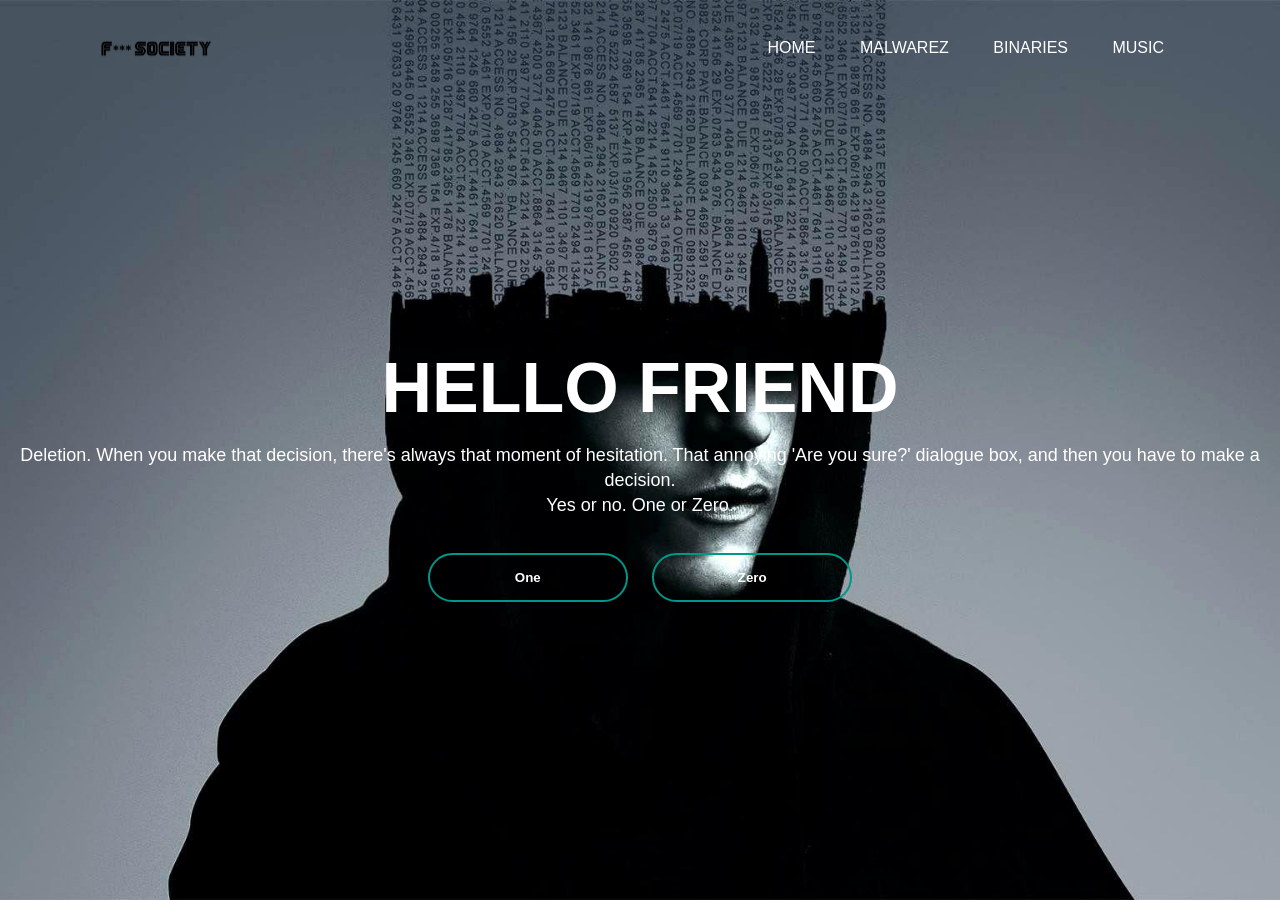
<file: index.html>
<html>
<head>
	<title>yowai mo!</title>
	<link rel="stylesheet" href="style.css">
	
</head>
<body>
	<div class="banner">
		<div class="base">
			<img src="logo.png" class="logo" type="button" onclick="window.location.href='index.html';">
			<ul>
			    <li><a href="index.html">Home</a></li>
			    <li><a href="maldev/MALWAREz.html">Malwarez</a></li>
			    <li><a href="#">Binaries</a></li>
			    <li><a href="music.html">Music</a></li>
			</ul>
		</div>
		
		<div class="heading">
			<h1>HELLO FRIEND</h1>
				<p>Deletion. When you make that decision, there's always that moment of hesitation. That annoying 'Are you sure?' dialogue box, and then you have to make a decision. <br>Yes or no. One or Zero.</p>
		<div>
<button type="button" onclick="window.location.href='one.html';"><span></span>One</button>
<button type="button" onclick="window.close()"><span></span>Zero</button>
		</div>

		</div>

	</div>
</body>
</file>
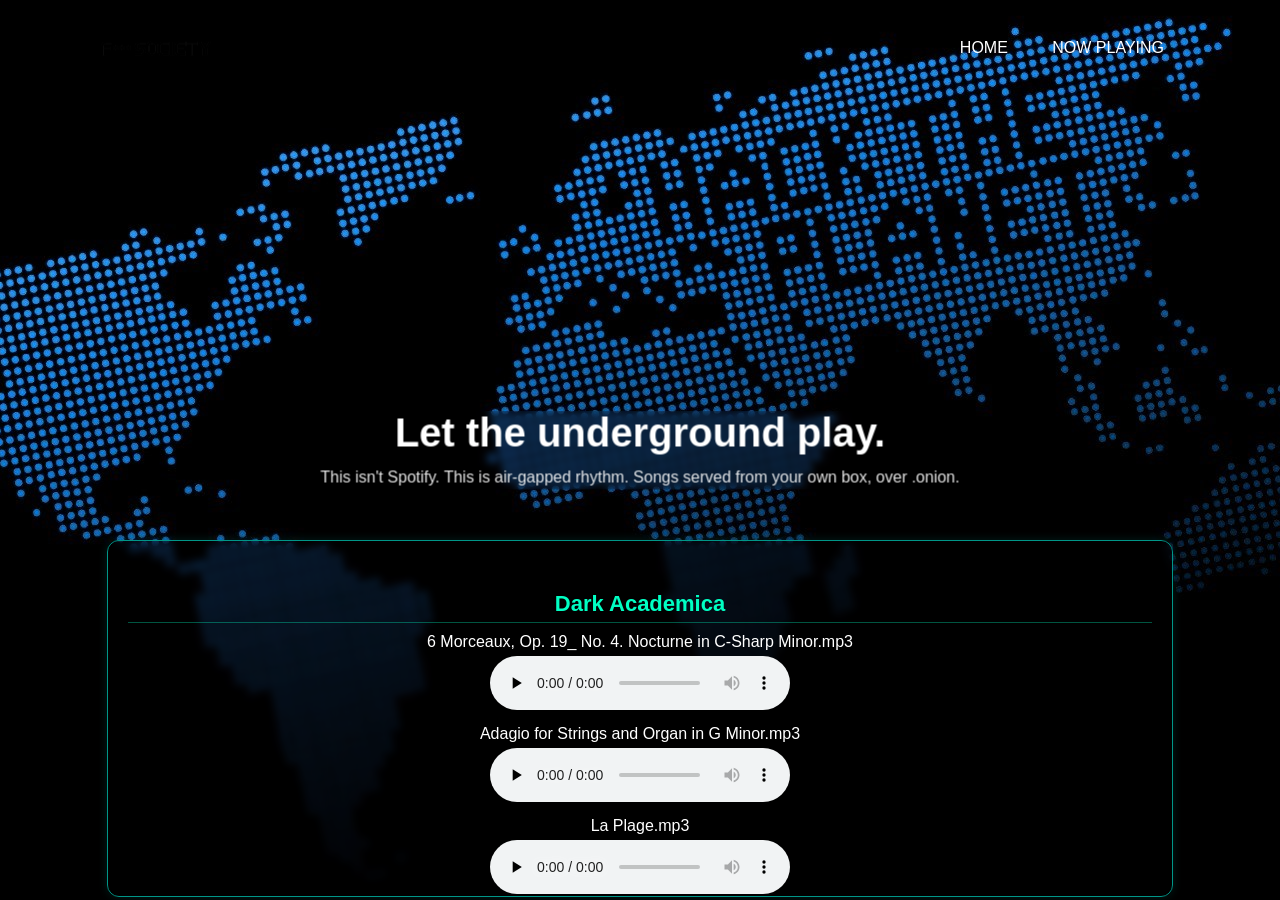
<file: music.html>
<html>
<head>
  <title>darkwave</title>
  <link rel="stylesheet" href="style.css">
</head>
<body>
  <div class="banner1">
    <div class="base">
      <img src="logo.png" class="logo" onclick="window.location.href='index.html';">
      <ul>
        <li><a href="index.html">Home</a></li>
        <li><a href="#">Now Playing</a></li>
      </ul>
    </div>

    <div class="fixed-header">
      <h1>Let the underground play.</h1>
      <p>This isn't Spotify. This is air-gapped rhythm.  
         Songs served from your own box, over .onion.</p>
    </div>

    <div class="music-scroll">
      <h2 style="margin-top: 30px;">Dark Academica</h2>

      <p style="margin-top: 10px; color: #fff;">6 Morceaux, Op. 19_ No. 4. Nocturne in C-Sharp Minor.mp3</p>
      <audio controls preload="none" style="margin-bottom: 15px;">
        <source src="music/Dark Academica/6 Morceaux, Op. 19_ No. 4. Nocturne in C-Sharp Minor.mp3" type="audio/mpeg">
        Your browser does not support the audio element.
      </audio>

      <p style="margin-top: 10px; color: #fff;">Adagio for Strings and Organ in G Minor.mp3</p>
      <audio controls preload="none" style="margin-bottom: 15px;">
        <source src="music/Dark Academica/Adagio for Strings and Organ in G Minor.mp3" type="audio/mpeg">
        Your browser does not support the audio element.
      </audio>

      <p style="margin-top: 10px; color: #fff;">La Plage.mp3</p>
      <audio controls preload="none" style="margin-bottom: 15px;">
        <source src="music/Dark Academica/La Plage.mp3" type="audio/mpeg">
        Your browser does not support the audio element.
      </audio>

      <p style="margin-top: 10px; color: #fff;">Nocturne in C minor, B. 108.mp3</p>
      <audio controls preload="none" style="margin-bottom: 15px;">
        <source src="music/Dark Academica/Nocturne in C minor, B. 108.mp3" type="audio/mpeg">
        Your browser does not support the audio element.
      </audio>

      <p style="margin-top: 10px; color: #fff;">On the Nature of Daylight.mp3</p>
      <audio controls preload="none" style="margin-bottom: 15px;">
        <source src="music/Dark Academica/On the Nature of Daylight.mp3" type="audio/mpeg">
        Your browser does not support the audio element.
      </audio>

      <p style="margin-top: 10px; color: #fff;">Orphée Suite_ VI. Orphée's Return.mp3</p>
      <audio controls preload="none" style="margin-bottom: 15px;">
        <source src="music/Dark Academica/Orphée Suite_ VI. Orphée's Return.mp3" type="audio/mpeg">
        Your browser does not support the audio element.
      </audio>

      <p style="margin-top: 10px; color: #fff;">Pavane for a Dead Princess.mp3</p>
      <audio controls preload="none" style="margin-bottom: 15px;">
        <source src="music/Dark Academica/Pavane for a Dead Princess.mp3" type="audio/mpeg">
        Your browser does not support the audio element.
      </audio>

      <p style="margin-top: 10px; color: #fff;">Reverie.mp3</p>
      <audio controls preload="none" style="margin-bottom: 15px;">
        <source src="music/Dark Academica/Reverie.mp3" type="audio/mpeg">
        Your browser does not support the audio element.
      </audio>

      <p style="margin-top: 10px; color: #fff;">Six gnossiennes_ Gnosienne 2, avec étonnement.mp3</p>
      <audio controls preload="none" style="margin-bottom: 15px;">
        <source src="music/Dark Academica/Six gnossiennes_ Gnosienne 2, avec étonnement.mp3" type="audio/mpeg">
        Your browser does not support the audio element.
      </audio>

      <p style="margin-top: 10px; color: #fff;">Some Sand.mp3</p>
      <audio controls preload="none" style="margin-bottom: 15px;">
        <source src="music/Dark Academica/Some Sand.mp3" type="audio/mpeg">
        Your browser does not support the audio element.
      </audio>

      <p style="margin-top: 10px; color: #fff;">Sonata for Violin & Guitar in E Minor.mp3</p>
      <audio controls preload="none" style="margin-bottom: 15px;">
        <source src="music/Dark Academica/Sonata for Violin & Guitar in E Minor.mp3" type="audio/mpeg">
        Your browser does not support the audio element.
      </audio>

      <p style="margin-top: 10px; color: #fff;">Streams.mp3</p>
      <audio controls preload="none" style="margin-bottom: 15px;">
        <source src="music/Dark Academica/Streams.mp3" type="audio/mpeg">
        Your browser does not support the audio element.
      </audio>

      <p style="margin-top: 10px; color: #fff;">Suite for Solo Cello No. 1 in G Major, BWV 1007_ IV. Sarabande.mp3</p>
      <audio controls preload="none" style="margin-bottom: 15px;">
        <source src="music/Dark Academica/Suite for Solo Cello No. 1 in G Major, BWV 1007_ IV. Sarabande.mp3" type="audio/mpeg">
        Your browser does not support the audio element.
      </audio>
<h2 style="margin-top: 30px;">Joji Mix</h2>

      <p style="margin-top: 10px; color: #fff;">1AM FREESTYLE.mp3</p>
      <audio controls preload="none" style="margin-bottom: 15px;">
        <source src="music/Joji Mix/1AM FREESTYLE.mp3" type="audio/mpeg">
        Your browser does not support the audio element.
      </audio>

      <p style="margin-top: 10px; color: #fff;">Bitter Fuck.mp3</p>
      <audio controls preload="none" style="margin-bottom: 15px;">
        <source src="music/Joji Mix/Bitter Fuck.mp3" type="audio/mpeg">
        Your browser does not support the audio element.
      </audio>

      <p style="margin-top: 10px; color: #fff;">Demons.mp3</p>
      <audio controls preload="none" style="margin-bottom: 15px;">
        <source src="music/Joji Mix/Demons.mp3" type="audio/mpeg">
        Your browser does not support the audio element.
      </audio>

      <p style="margin-top: 10px; color: #fff;">Die For You.mp3</p>
      <audio controls preload="none" style="margin-bottom: 15px;">
        <source src="music/Joji Mix/Die For You.mp3" type="audio/mpeg">
        Your browser does not support the audio element.
      </audio>

      <p style="margin-top: 10px; color: #fff;">Feeling Like The End.mp3</p>
      <audio controls preload="none" style="margin-bottom: 15px;">
        <source src="music/Joji Mix/Feeling Like The End.mp3" type="audio/mpeg">
        Your browser does not support the audio element.
      </audio>

      <p style="margin-top: 10px; color: #fff;">Gimme Love.mp3</p>
      <audio controls preload="none" style="margin-bottom: 15px;">
        <source src="music/Joji Mix/Gimme Love.mp3" type="audio/mpeg">
        Your browser does not support the audio element.
      </audio>

      <p style="margin-top: 10px; color: #fff;">Glimpse of Us.mp3</p>
      <audio controls preload="none" style="margin-bottom: 15px;">
        <source src="music/Joji Mix/Glimpse of Us.mp3" type="audio/mpeg">
        Your browser does not support the audio element.
      </audio>

      <p style="margin-top: 10px; color: #fff;">NIGHT RIDER.mp3</p>
      <audio controls preload="none" style="margin-bottom: 15px;">
        <source src="music/Joji Mix/NIGHT RIDER.mp3" type="audio/mpeg">
        Your browser does not support the audio element.
      </audio>

      <p style="margin-top: 10px; color: #fff;">Pills.mp3</p>
      <audio controls preload="none" style="margin-bottom: 15px;">
        <source src="music/Joji Mix/Pills.mp3" type="audio/mpeg">
        Your browser does not support the audio element.
      </audio>

      <p style="margin-top: 10px; color: #fff;">SLOW DANCING IN THE DARK.mp3</p>
      <audio controls preload="none" style="margin-bottom: 15px;">
        <source src="music/Joji Mix/SLOW DANCING IN THE DARK.mp3" type="audio/mpeg">
        Your browser does not support the audio element.
      </audio>

      <p style="margin-top: 10px; color: #fff;">Sanctuary.mp3</p>
      <audio controls preload="none" style="margin-bottom: 15px;">
        <source src="music/Joji Mix/Sanctuary.mp3" type="audio/mpeg">
        Your browser does not support the audio element.
      </audio>

      <p style="margin-top: 10px; color: #fff;">TEST DRIVE.mp3</p>
      <audio controls preload="none" style="margin-bottom: 15px;">
        <source src="music/Joji Mix/TEST DRIVE.mp3" type="audio/mpeg">
        Your browser does not support the audio element.
      </audio>

      <p style="margin-top: 10px; color: #fff;">WANTED U.mp3</p>
      <audio controls preload="none" style="margin-bottom: 15px;">
        <source src="music/Joji Mix/WANTED U.mp3" type="audio/mpeg">
        Your browser does not support the audio element.
      </audio>

      <p style="margin-top: 10px; color: #fff;">YEAH RIGHT.mp3</p>
      <audio controls preload="none" style="margin-bottom: 15px;">
        <source src="music/Joji Mix/YEAH RIGHT.mp3" type="audio/mpeg">
        Your browser does not support the audio element.
      </audio>

      <p style="margin-top: 10px; color: #fff;">worldstar money (interlude).mp3</p>
      <audio controls preload="none" style="margin-bottom: 15px;">
        <source src="music/Joji Mix/worldstar money (interlude).mp3" type="audio/mpeg">
        Your browser does not support the audio element.
      </audio>
<h2 style="margin-top: 30px;">Melancholic Plot</h2>

      <p style="margin-top: 10px; color: #fff;">6 Violin Sonatas, Op. 10b No. 2 in G Major, J. 100_ II. Adagio.mp3</p>
      <audio controls preload="none" style="margin-bottom: 15px;">
        <source src="music/Melancholic Plot/6 Violin Sonatas, Op. 10b No. 2 in G Major, J. 100_ II. Adagio.mp3" type="audio/mpeg">
        Your browser does not support the audio element.
      </audio>

      <p style="margin-top: 10px; color: #fff;">Chaconne in G Minor.mp3</p>
      <audio controls preload="none" style="margin-bottom: 15px;">
        <source src="music/Melancholic Plot/Chaconne in G Minor.mp3" type="audio/mpeg">
        Your browser does not support the audio element.
      </audio>

      <p style="margin-top: 10px; color: #fff;">Chopin_ Nocturne No. 20 in C-Sharp Minor, Op. Posth..mp3</p>
      <audio controls preload="none" style="margin-bottom: 15px;">
        <source src="music/Melancholic Plot/Chopin_ Nocturne No. 20 in C-Sharp Minor, Op. Posth..mp3" type="audio/mpeg">
        Your browser does not support the audio element.
      </audio>

      <p style="margin-top: 10px; color: #fff;">Concerto Grosso No. 8 in G Minor, Op. 6, _Christmas Concerto__ Allegro.mp3</p>
      <audio controls preload="none" style="margin-bottom: 15px;">
        <source src="music/Melancholic Plot/Concerto Grosso No. 8 in G Minor, Op. 6, _Christmas Concerto__ Allegro.mp3" type="audio/mpeg">
        Your browser does not support the audio element.
      </audio>

      <p style="margin-top: 10px; color: #fff;">Concerto for 2 Violins in A Minor, Op. 3, No. 8, RV 522.mp3</p>
      <audio controls preload="none" style="margin-bottom: 15px;">
        <source src="music/Melancholic Plot/Concerto for 2 Violins in A Minor, Op. 3, No. 8, RV 522.mp3" type="audio/mpeg">
        Your browser does not support the audio element.
      </audio>

      <p style="margin-top: 10px; color: #fff;">Concerto for 2 Violins in D Minor, BWV 1043_ I. Vivace.mp3</p>
      <audio controls preload="none" style="margin-bottom: 15px;">
        <source src="music/Melancholic Plot/Concerto for 2 Violins in D Minor, BWV 1043_ I. Vivace.mp3" type="audio/mpeg">
        Your browser does not support the audio element.
      </audio>

      <p style="margin-top: 10px; color: #fff;">Nisi Dominus (Psalm 126), R.608_ 4. _Cum dederit_ (Andante).mp3</p>
      <audio controls preload="none" style="margin-bottom: 15px;">
        <source src="music/Melancholic Plot/Nisi Dominus (Psalm 126), R.608_ 4. _Cum dederit_ (Andante).mp3" type="audio/mpeg">
        Your browser does not support the audio element.
      </audio>

      <p style="margin-top: 10px; color: #fff;">Piano Concerto No. 23 in A Major, K. 488_ II. Adagio.mp3</p>
      <audio controls preload="none" style="margin-bottom: 15px;">
        <source src="music/Melancholic Plot/Piano Concerto No. 23 in A Major, K. 488_ II. Adagio.mp3" type="audio/mpeg">
        Your browser does not support the audio element.
      </audio>

      <p style="margin-top: 10px; color: #fff;">Raymonda, Act III_ Variation 4.mp3</p>
      <audio controls preload="none" style="margin-bottom: 15px;">
        <source src="music/Melancholic Plot/Raymonda, Act III_ Variation 4.mp3" type="audio/mpeg">
        Your browser does not support the audio element.
      </audio>

      <p style="margin-top: 10px; color: #fff;">Stabat Mater, RV 621_ I. Stabat Mater dolorosa.mp3</p>
      <audio controls preload="none" style="margin-bottom: 15px;">
        <source src="music/Melancholic Plot/Stabat Mater, RV 621_ I. Stabat Mater dolorosa.mp3" type="audio/mpeg">
        Your browser does not support the audio element.
      </audio>

      <p style="margin-top: 10px; color: #fff;">String Quartet No. 8 in C Minor, Op. 110_ 2. Allegro molto.mp3</p>
      <audio controls preload="none" style="margin-bottom: 15px;">
        <source src="music/Melancholic Plot/String Quartet No. 8 in C Minor, Op. 110_ 2. Allegro molto.mp3" type="audio/mpeg">
        Your browser does not support the audio element.
      </audio>
<h2 style="margin-top: 30px;">Mix01</h2>

      <p style="margin-top: 10px; color: #fff;">Aabaad Barbaad.mp3</p>
      <audio controls preload="none" style="margin-bottom: 15px;">
        <source src="music/Mix01/Aabaad Barbaad.mp3" type="audio/mpeg">
        Your browser does not support the audio element.
      </audio>

      <p style="margin-top: 10px; color: #fff;">Ala Barfi (From _Barfi!_).mp3</p>
      <audio controls preload="none" style="margin-bottom: 15px;">
        <source src="music/Mix01/Ala Barfi (From _Barfi!_).mp3" type="audio/mpeg">
        Your browser does not support the audio element.
      </audio>

      <p style="margin-top: 10px; color: #fff;">Bekhayali (From _Kabir Singh_).mp3</p>
      <audio controls preload="none" style="margin-bottom: 15px;">
        <source src="music/Mix01/Bekhayali (From _Kabir Singh_).mp3" type="audio/mpeg">
        Your browser does not support the audio element.
      </audio>

      <p style="margin-top: 10px; color: #fff;">Bulleya (From _Ae Dil Hai Mushkil_).mp3</p>
      <audio controls preload="none" style="margin-bottom: 15px;">
        <source src="music/Mix01/Bulleya (From _Ae Dil Hai Mushkil_).mp3" type="audio/mpeg">
        Your browser does not support the audio element.
      </audio>

      <p style="margin-top: 10px; color: #fff;">Channa Mereya (From _Ae Dil Hai Mushkil_).mp3</p>
      <audio controls preload="none" style="margin-bottom: 15px;">
        <source src="music/Mix01/Channa Mereya (From _Ae Dil Hai Mushkil_).mp3" type="audio/mpeg">
        Your browser does not support the audio element.
      </audio>

      <p style="margin-top: 10px; color: #fff;">Deh Shiva.mp3</p>
      <audio controls preload="none" style="margin-bottom: 15px;">
        <source src="music/Mix01/Deh Shiva.mp3" type="audio/mpeg">
        Your browser does not support the audio element.
      </audio>

      <p style="margin-top: 10px; color: #fff;">Dil Chahta Hai.mp3</p>
      <audio controls preload="none" style="margin-bottom: 15px;">
        <source src="music/Mix01/Dil Chahta Hai.mp3" type="audio/mpeg">
        Your browser does not support the audio element.
      </audio>

      <p style="margin-top: 10px; color: #fff;">Dil De Diya (From _Thank God_).mp3</p>
      <audio controls preload="none" style="margin-bottom: 15px;">
        <source src="music/Mix01/Dil De Diya (From _Thank God_).mp3" type="audio/mpeg">
        Your browser does not support the audio element.
      </audio>

      <p style="margin-top: 10px; color: #fff;">Dil-Dhadakne-Do.mp3</p>
      <audio controls preload="none" style="margin-bottom: 15px;">
        <source src="music/Mix01/Dil-Dhadakne-Do.mp3" type="audio/mpeg">
        Your browser does not support the audio element.
      </audio>

      <p style="margin-top: 10px; color: #fff;">Galliyan (From _Ek Villain_).mp3</p>
      <audio controls preload="none" style="margin-bottom: 15px;">
        <source src="music/Mix01/Galliyan (From _Ek Villain_).mp3" type="audio/mpeg">
        Your browser does not support the audio element.
      </audio>

      <p style="margin-top: 10px; color: #fff;">Ghungroo (From _War_).mp3</p>
      <audio controls preload="none" style="margin-bottom: 15px;">
        <source src="music/Mix01/Ghungroo (From _War_).mp3" type="audio/mpeg">
        Your browser does not support the audio element.
      </audio>

      <p style="margin-top: 10px; color: #fff;">Hasi - Female Version.mp3</p>
      <audio controls preload="none" style="margin-bottom: 15px;">
        <source src="music/Mix01/Hasi - Female Version.mp3" type="audio/mpeg">
        Your browser does not support the audio element.
      </audio>

      <p style="margin-top: 10px; color: #fff;">Humraah.mp3</p>
      <audio controls preload="none" style="margin-bottom: 15px;">
        <source src="music/Mix01/Humraah.mp3" type="audio/mpeg">
        Your browser does not support the audio element.
      </audio>

      <p style="margin-top: 10px; color: #fff;">Kabira.mp3</p>
      <audio controls preload="none" style="margin-bottom: 15px;">
        <source src="music/Mix01/Kabira.mp3" type="audio/mpeg">
        Your browser does not support the audio element.
      </audio>

      <p style="margin-top: 10px; color: #fff;">Kahan Ho Tum.mp3</p>
      <audio controls preload="none" style="margin-bottom: 15px;">
        <source src="music/Mix01/Kahan Ho Tum.mp3" type="audio/mpeg">
        Your browser does not support the audio element.
      </audio>

      <p style="margin-top: 10px; color: #fff;">Khuda Jaane.mp3</p>
      <audio controls preload="none" style="margin-bottom: 15px;">
        <source src="music/Mix01/Khuda Jaane.mp3" type="audio/mpeg">
        Your browser does not support the audio element.
      </audio>

      <p style="margin-top: 10px; color: #fff;">Liggi.mp3</p>
      <audio controls preload="none" style="margin-bottom: 15px;">
        <source src="music/Mix01/Liggi.mp3" type="audio/mpeg">
        Your browser does not support the audio element.
      </audio>

      <p style="margin-top: 10px; color: #fff;">Lut Gaye.mp3</p>
      <audio controls preload="none" style="margin-bottom: 15px;">
        <source src="music/Mix01/Lut Gaye.mp3" type="audio/mpeg">
        Your browser does not support the audio element.
      </audio>

      <p style="margin-top: 10px; color: #fff;">Maahi-Ve.mp3</p>
      <audio controls preload="none" style="margin-bottom: 15px;">
        <source src="music/Mix01/Maahi-Ve.mp3" type="audio/mpeg">
        Your browser does not support the audio element.
      </audio>

      <p style="margin-top: 10px; color: #fff;">Main Dhoondne Ko Zamaane Mein.mp3</p>
      <audio controls preload="none" style="margin-bottom: 15px;">
        <source src="music/Mix01/Main Dhoondne Ko Zamaane Mein.mp3" type="audio/mpeg">
        Your browser does not support the audio element.
      </audio>

      <p style="margin-top: 10px; color: #fff;">Malang (Title Track) [From _Malang - Unleash The Madness_].mp3</p>
      <audio controls preload="none" style="margin-bottom: 15px;">
        <source src="music/Mix01/Malang (Title Track) [From _Malang - Unleash The Madness_].mp3" type="audio/mpeg">
        Your browser does not support the audio element.
      </audio>

      <p style="margin-top: 10px; color: #fff;">Marz.mp3</p>
      <audio controls preload="none" style="margin-bottom: 15px;">
        <source src="music/Mix01/Marz.mp3" type="audio/mpeg">
        Your browser does not support the audio element.
      </audio>

      <p style="margin-top: 10px; color: #fff;">Pehli Nazar Mein.mp3</p>
      <audio controls preload="none" style="margin-bottom: 15px;">
        <source src="music/Mix01/Pehli Nazar Mein.mp3" type="audio/mpeg">
        Your browser does not support the audio element.
      </audio>

      <p style="margin-top: 10px; color: #fff;">Rihaa.mp3</p>
      <audio controls preload="none" style="margin-bottom: 15px;">
        <source src="music/Mix01/Rihaa.mp3" type="audio/mpeg">
        Your browser does not support the audio element.
      </audio>

      <p style="margin-top: 10px; color: #fff;">Sunn Raha Hai.mp3</p>
      <audio controls preload="none" style="margin-bottom: 15px;">
        <source src="music/Mix01/Sunn Raha Hai.mp3" type="audio/mpeg">
        Your browser does not support the audio element.
      </audio>

      <p style="margin-top: 10px; color: #fff;">Tu Hi Haqeeqat.mp3</p>
      <audio controls preload="none" style="margin-bottom: 15px;">
        <source src="music/Mix01/Tu Hi Haqeeqat.mp3" type="audio/mpeg">
        Your browser does not support the audio element.
      </audio>

      <p style="margin-top: 10px; color: #fff;">Tum-Hi-Ho-Bandhu-from-Cocktail.mp3</p>
      <audio controls preload="none" style="margin-bottom: 15px;">
        <source src="music/Mix01/Tum-Hi-Ho-Bandhu-from-Cocktail.mp3" type="audio/mpeg">
        Your browser does not support the audio element.
      </audio>
<h2 style="margin-top: 30px;">Mix02</h2>

      <p style="margin-top: 10px; color: #fff;">After Dark.mp3</p>
      <audio controls preload="none" style="margin-bottom: 15px;">
        <source src="music/Mix02/After Dark.mp3" type="audio/mpeg">
        Your browser does not support the audio element.
      </audio>

      <p style="margin-top: 10px; color: #fff;">Alone.mp3</p>
      <audio controls preload="none" style="margin-bottom: 15px;">
        <source src="music/Mix02/Alone.mp3" type="audio/mpeg">
        Your browser does not support the audio element.
      </audio>

      <p style="margin-top: 10px; color: #fff;">Animals.mp3</p>
      <audio controls preload="none" style="margin-bottom: 15px;">
        <source src="music/Mix02/Animals.mp3" type="audio/mpeg">
        Your browser does not support the audio element.
      </audio>

      <p style="margin-top: 10px; color: #fff;">Blinding Lights.mp3</p>
      <audio controls preload="none" style="margin-bottom: 15px;">
        <source src="music/Mix02/Blinding Lights.mp3" type="audio/mpeg">
        Your browser does not support the audio element.
      </audio>

      <p style="margin-top: 10px; color: #fff;">Closer.mp3</p>
      <audio controls preload="none" style="margin-bottom: 15px;">
        <source src="music/Mix02/Closer.mp3" type="audio/mpeg">
        Your browser does not support the audio element.
      </audio>

      <p style="margin-top: 10px; color: #fff;">Faded.mp3</p>
      <audio controls preload="none" style="margin-bottom: 15px;">
        <source src="music/Mix02/Faded.mp3" type="audio/mpeg">
        Your browser does not support the audio element.
      </audio>

      <p style="margin-top: 10px; color: #fff;">Girls Like You.mp3</p>
      <audio controls preload="none" style="margin-bottom: 15px;">
        <source src="music/Mix02/Girls Like You.mp3" type="audio/mpeg">
        Your browser does not support the audio element.
      </audio>

      <p style="margin-top: 10px; color: #fff;">Losing Me.mp3</p>
      <audio controls preload="none" style="margin-bottom: 15px;">
        <source src="music/Mix02/Losing Me.mp3" type="audio/mpeg">
        Your browser does not support the audio element.
      </audio>

      <p style="margin-top: 10px; color: #fff;">Maps.mp3</p>
      <audio controls preload="none" style="margin-bottom: 15px;">
        <source src="music/Mix02/Maps.mp3" type="audio/mpeg">
        Your browser does not support the audio element.
      </audio>

      <p style="margin-top: 10px; color: #fff;">Moth To A Flame (with The Weeknd).mp3</p>
      <audio controls preload="none" style="margin-bottom: 15px;">
        <source src="music/Mix02/Moth To A Flame (with The Weeknd).mp3" type="audio/mpeg">
        Your browser does not support the audio element.
      </audio>

      <p style="margin-top: 10px; color: #fff;">Moves Like Jagger.mp3</p>
      <audio controls preload="none" style="margin-bottom: 15px;">
        <source src="music/Mix02/Moves Like Jagger.mp3" type="audio/mpeg">
        Your browser does not support the audio element.
      </audio>

      <p style="margin-top: 10px; color: #fff;">One More Night.mp3</p>
      <audio controls preload="none" style="margin-bottom: 15px;">
        <source src="music/Mix02/One More Night.mp3" type="audio/mpeg">
        Your browser does not support the audio element.
      </audio>

      <p style="margin-top: 10px; color: #fff;">One Right Now (with The Weeknd).mp3</p>
      <audio controls preload="none" style="margin-bottom: 15px;">
        <source src="music/Mix02/One Right Now (with The Weeknd).mp3" type="audio/mpeg">
        Your browser does not support the audio element.
      </audio>

      <p style="margin-top: 10px; color: #fff;">Payphone.mp3</p>
      <audio controls preload="none" style="margin-bottom: 15px;">
        <source src="music/Mix02/Payphone.mp3" type="audio/mpeg">
        Your browser does not support the audio element.
      </audio>

      <p style="margin-top: 10px; color: #fff;">Save Your Tears.mp3</p>
      <audio controls preload="none" style="margin-bottom: 15px;">
        <source src="music/Mix02/Save Your Tears.mp3" type="audio/mpeg">
        Your browser does not support the audio element.
      </audio>

      <p style="margin-top: 10px; color: #fff;">Sing Me to Sleep.mp3</p>
      <audio controls preload="none" style="margin-bottom: 15px;">
        <source src="music/Mix02/Sing Me to Sleep.mp3" type="audio/mpeg">
        Your browser does not support the audio element.
      </audio>

      <p style="margin-top: 10px; color: #fff;">Something Just Like This.mp3</p>
      <audio controls preload="none" style="margin-bottom: 15px;">
        <source src="music/Mix02/Something Just Like This.mp3" type="audio/mpeg">
        Your browser does not support the audio element.
      </audio>

      <p style="margin-top: 10px; color: #fff;">Sugar.mp3</p>
      <audio controls preload="none" style="margin-bottom: 15px;">
        <source src="music/Mix02/Sugar.mp3" type="audio/mpeg">
        Your browser does not support the audio element.
      </audio>

      <p style="margin-top: 10px; color: #fff;">The Spectre.mp3</p>
      <audio controls preload="none" style="margin-bottom: 15px;">
        <source src="music/Mix02/The Spectre.mp3" type="audio/mpeg">
        Your browser does not support the audio element.
      </audio>

      <p style="margin-top: 10px; color: #fff;">Wait.mp3</p>
      <audio controls preload="none" style="margin-bottom: 15px;">
        <source src="music/Mix02/Wait.mp3" type="audio/mpeg">
        Your browser does not support the audio element.
      </audio>
<h2 style="margin-top: 30px;">Slience</h2>

      <p style="margin-top: 10px; color: #fff;">Far Bellow.mp3</p>
      <audio controls preload="none" style="margin-bottom: 15px;">
        <source src="music/Slience/Far Bellow.mp3" type="audio/mpeg">
        Your browser does not support the audio element.
      </audio>

      <p style="margin-top: 10px; color: #fff;">Held Breeze.mp3</p>
      <audio controls preload="none" style="margin-bottom: 15px;">
        <source src="music/Slience/Held Breeze.mp3" type="audio/mpeg">
        Your browser does not support the audio element.
      </audio>

      <p style="margin-top: 10px; color: #fff;">absolute depth.mp3</p>
      <audio controls preload="none" style="margin-bottom: 15px;">
        <source src="music/Slience/absolute depth.mp3" type="audio/mpeg">
        Your browser does not support the audio element.
      </audio>

      <p style="margin-top: 10px; color: #fff;">after the silence.mp3</p>
      <audio controls preload="none" style="margin-bottom: 15px;">
        <source src="music/Slience/after the silence.mp3" type="audio/mpeg">
        Your browser does not support the audio element.
      </audio>

      <p style="margin-top: 10px; color: #fff;">everyone is asleep, except you.mp3</p>
      <audio controls preload="none" style="margin-bottom: 15px;">
        <source src="music/Slience/everyone is asleep, except you.mp3" type="audio/mpeg">
        Your browser does not support the audio element.
      </audio>

      <p style="margin-top: 10px; color: #fff;">farewell.mp3</p>
      <audio controls preload="none" style="margin-bottom: 15px;">
        <source src="music/Slience/farewell.mp3" type="audio/mpeg">
        Your browser does not support the audio element.
      </audio>

      <p style="margin-top: 10px; color: #fff;">fluorescence.mp3</p>
      <audio controls preload="none" style="margin-bottom: 15px;">
        <source src="music/Slience/fluorescence.mp3" type="audio/mpeg">
        Your browser does not support the audio element.
      </audio>

      <p style="margin-top: 10px; color: #fff;">idk (Slowed and Reverbed).mp3</p>
      <audio controls preload="none" style="margin-bottom: 15px;">
        <source src="music/Slience/idk (Slowed and Reverbed).mp3" type="audio/mpeg">
        Your browser does not support the audio element.
      </audio>

      <p style="margin-top: 10px; color: #fff;">it will find its way.mp3</p>
      <audio controls preload="none" style="margin-bottom: 15px;">
        <source src="music/Slience/it will find its way.mp3" type="audio/mpeg">
        Your browser does not support the audio element.
      </audio>

      <p style="margin-top: 10px; color: #fff;">mariana trench.mp3</p>
      <audio controls preload="none" style="margin-bottom: 15px;">
        <source src="music/Slience/mariana trench.mp3" type="audio/mpeg">
        Your browser does not support the audio element.
      </audio>

      <p style="margin-top: 10px; color: #fff;">missing.mp3</p>
      <audio controls preload="none" style="margin-bottom: 15px;">
        <source src="music/Slience/missing.mp3" type="audio/mpeg">
        Your browser does not support the audio element.
      </audio>

      <p style="margin-top: 10px; color: #fff;">space 11.mp3</p>
      <audio controls preload="none" style="margin-bottom: 15px;">
        <source src="music/Slience/space 11.mp3" type="audio/mpeg">
        Your browser does not support the audio element.
      </audio>

      <p style="margin-top: 10px; color: #fff;">they won't leave.mp3</p>
      <audio controls preload="none" style="margin-bottom: 15px;">
        <source src="music/Slience/they won't leave.mp3" type="audio/mpeg">
        Your browser does not support the audio element.
      </audio>

      <p style="margin-top: 10px; color: #fff;">were you ever here_.mp3</p>
      <audio controls preload="none" style="margin-bottom: 15px;">
        <source src="music/Slience/were you ever here_.mp3" type="audio/mpeg">
        Your browser does not support the audio element.
      </audio>
<h2 style="margin-top: 30px;">This Is Ghost</h2>

      <p style="margin-top: 10px; color: #fff;">Absolution.mp3</p>
      <audio controls preload="none" style="margin-bottom: 15px;">
        <source src="music/This Is Ghost/Absolution.mp3" type="audio/mpeg">
        Your browser does not support the audio element.
      </audio>

      <p style="margin-top: 10px; color: #fff;">Call Me Little Sunshine.mp3</p>
      <audio controls preload="none" style="margin-bottom: 15px;">
        <source src="music/This Is Ghost/Call Me Little Sunshine.mp3" type="audio/mpeg">
        Your browser does not support the audio element.
      </audio>

      <p style="margin-top: 10px; color: #fff;">Cirice.mp3</p>
      <audio controls preload="none" style="margin-bottom: 15px;">
        <source src="music/This Is Ghost/Cirice.mp3" type="audio/mpeg">
        Your browser does not support the audio element.
      </audio>

      <p style="margin-top: 10px; color: #fff;">Con Clavi Con Dio.mp3</p>
      <audio controls preload="none" style="margin-bottom: 15px;">
        <source src="music/This Is Ghost/Con Clavi Con Dio.mp3" type="audio/mpeg">
        Your browser does not support the audio element.
      </audio>

      <p style="margin-top: 10px; color: #fff;">Crucified.mp3</p>
      <audio controls preload="none" style="margin-bottom: 15px;">
        <source src="music/This Is Ghost/Crucified.mp3" type="audio/mpeg">
        Your browser does not support the audio element.
      </audio>

      <p style="margin-top: 10px; color: #fff;">Dance Macabre.mp3</p>
      <audio controls preload="none" style="margin-bottom: 15px;">
        <source src="music/This Is Ghost/Dance Macabre.mp3" type="audio/mpeg">
        Your browser does not support the audio element.
      </audio>

      <p style="margin-top: 10px; color: #fff;">Darkness At The Heart Of My Love.mp3</p>
      <audio controls preload="none" style="margin-bottom: 15px;">
        <source src="music/This Is Ghost/Darkness At The Heart Of My Love.mp3" type="audio/mpeg">
        Your browser does not support the audio element.
      </audio>

      <p style="margin-top: 10px; color: #fff;">Deus In Absentia.mp3</p>
      <audio controls preload="none" style="margin-bottom: 15px;">
        <source src="music/This Is Ghost/Deus In Absentia.mp3" type="audio/mpeg">
        Your browser does not support the audio element.
      </audio>

      <p style="margin-top: 10px; color: #fff;">Elizabeth.mp3</p>
      <audio controls preload="none" style="margin-bottom: 15px;">
        <source src="music/This Is Ghost/Elizabeth.mp3" type="audio/mpeg">
        Your browser does not support the audio element.
      </audio>

      <p style="margin-top: 10px; color: #fff;">Enter Sandman.mp3</p>
      <audio controls preload="none" style="margin-bottom: 15px;">
        <source src="music/This Is Ghost/Enter Sandman.mp3" type="audio/mpeg">
        Your browser does not support the audio element.
      </audio>

      <p style="margin-top: 10px; color: #fff;">Faith.mp3</p>
      <audio controls preload="none" style="margin-bottom: 15px;">
        <source src="music/This Is Ghost/Faith.mp3" type="audio/mpeg">
        Your browser does not support the audio element.
      </audio>

      <p style="margin-top: 10px; color: #fff;">From The Pinnacle To The Pit.mp3</p>
      <audio controls preload="none" style="margin-bottom: 15px;">
        <source src="music/This Is Ghost/From The Pinnacle To The Pit.mp3" type="audio/mpeg">
        Your browser does not support the audio element.
      </audio>

      <p style="margin-top: 10px; color: #fff;">Griftwood.mp3</p>
      <audio controls preload="none" style="margin-bottom: 15px;">
        <source src="music/This Is Ghost/Griftwood.mp3" type="audio/mpeg">
        Your browser does not support the audio element.
      </audio>

      <p style="margin-top: 10px; color: #fff;">Hanging Around.mp3</p>
      <audio controls preload="none" style="margin-bottom: 15px;">
        <source src="music/This Is Ghost/Hanging Around.mp3" type="audio/mpeg">
        Your browser does not support the audio element.
      </audio>

      <p style="margin-top: 10px; color: #fff;">He Is.mp3</p>
      <audio controls preload="none" style="margin-bottom: 15px;">
        <source src="music/This Is Ghost/He Is.mp3" type="audio/mpeg">
        Your browser does not support the audio element.
      </audio>

      <p style="margin-top: 10px; color: #fff;">Hunter’s Moon.mp3</p>
      <audio controls preload="none" style="margin-bottom: 15px;">
        <source src="music/This Is Ghost/Hunter’s Moon.mp3" type="audio/mpeg">
        Your browser does not support the audio element.
      </audio>

      <p style="margin-top: 10px; color: #fff;">I Believe.mp3</p>
      <audio controls preload="none" style="margin-bottom: 15px;">
        <source src="music/This Is Ghost/I Believe.mp3" type="audio/mpeg">
        Your browser does not support the audio element.
      </audio>

      <p style="margin-top: 10px; color: #fff;">I'm A Marionette.mp3</p>
      <audio controls preload="none" style="margin-bottom: 15px;">
        <source src="music/This Is Ghost/I'm A Marionette.mp3" type="audio/mpeg">
        Your browser does not support the audio element.
      </audio>

      <p style="margin-top: 10px; color: #fff;">If You Have Ghosts.mp3</p>
      <audio controls preload="none" style="margin-bottom: 15px;">
        <source src="music/This Is Ghost/If You Have Ghosts.mp3" type="audio/mpeg">
        Your browser does not support the audio element.
      </audio>

      <p style="margin-top: 10px; color: #fff;">Kiss The Go-Goat.mp3</p>
      <audio controls preload="none" style="margin-bottom: 15px;">
        <source src="music/This Is Ghost/Kiss The Go-Goat.mp3" type="audio/mpeg">
        Your browser does not support the audio element.
      </audio>

      <p style="margin-top: 10px; color: #fff;">Life Eternal.mp3</p>
      <audio controls preload="none" style="margin-bottom: 15px;">
        <source src="music/This Is Ghost/Life Eternal.mp3" type="audio/mpeg">
        Your browser does not support the audio element.
      </audio>

      <p style="margin-top: 10px; color: #fff;">Mary On A Cross.mp3</p>
      <audio controls preload="none" style="margin-bottom: 15px;">
        <source src="music/This Is Ghost/Mary On A Cross.mp3" type="audio/mpeg">
        Your browser does not support the audio element.
      </audio>

      <p style="margin-top: 10px; color: #fff;">Monstrance Clock.mp3</p>
      <audio controls preload="none" style="margin-bottom: 15px;">
        <source src="music/This Is Ghost/Monstrance Clock.mp3" type="audio/mpeg">
        Your browser does not support the audio element.
      </audio>

      <p style="margin-top: 10px; color: #fff;">Nocturnal Me.mp3</p>
      <audio controls preload="none" style="margin-bottom: 15px;">
        <source src="music/This Is Ghost/Nocturnal Me.mp3" type="audio/mpeg">
        Your browser does not support the audio element.
      </audio>

      <p style="margin-top: 10px; color: #fff;">Per Aspera Ad Inferi.mp3</p>
      <audio controls preload="none" style="margin-bottom: 15px;">
        <source src="music/This Is Ghost/Per Aspera Ad Inferi.mp3" type="audio/mpeg">
        Your browser does not support the audio element.
      </audio>

      <p style="margin-top: 10px; color: #fff;">Prime Mover.mp3</p>
      <audio controls preload="none" style="margin-bottom: 15px;">
        <source src="music/This Is Ghost/Prime Mover.mp3" type="audio/mpeg">
        Your browser does not support the audio element.
      </audio>

      <p style="margin-top: 10px; color: #fff;">Rats.mp3</p>
      <audio controls preload="none" style="margin-bottom: 15px;">
        <source src="music/This Is Ghost/Rats.mp3" type="audio/mpeg">
        Your browser does not support the audio element.
      </audio>

      <p style="margin-top: 10px; color: #fff;">Ritual.mp3</p>
      <audio controls preload="none" style="margin-bottom: 15px;">
        <source src="music/This Is Ghost/Ritual.mp3" type="audio/mpeg">
        Your browser does not support the audio element.
      </audio>

      <p style="margin-top: 10px; color: #fff;">SECULAR HAZE.mp3</p>
      <audio controls preload="none" style="margin-bottom: 15px;">
        <source src="music/This Is Ghost/SECULAR HAZE.mp3" type="audio/mpeg">
        Your browser does not support the audio element.
      </audio>

      <p style="margin-top: 10px; color: #fff;">Satan Prayer.mp3</p>
      <audio controls preload="none" style="margin-bottom: 15px;">
        <source src="music/This Is Ghost/Satan Prayer.mp3" type="audio/mpeg">
        Your browser does not support the audio element.
      </audio>

      <p style="margin-top: 10px; color: #fff;">See No Evil.mp3</p>
      <audio controls preload="none" style="margin-bottom: 15px;">
        <source src="music/This Is Ghost/See No Evil.mp3" type="audio/mpeg">
        Your browser does not support the audio element.
      </audio>

      <p style="margin-top: 10px; color: #fff;">See The Light.mp3</p>
      <audio controls preload="none" style="margin-bottom: 15px;">
        <source src="music/This Is Ghost/See The Light.mp3" type="audio/mpeg">
        Your browser does not support the audio element.
      </audio>

      <p style="margin-top: 10px; color: #fff;">Spillways.mp3</p>
      <audio controls preload="none" style="margin-bottom: 15px;">
        <source src="music/This Is Ghost/Spillways.mp3" type="audio/mpeg">
        Your browser does not support the audio element.
      </audio>

      <p style="margin-top: 10px; color: #fff;">Square Hammer.mp3</p>
      <audio controls preload="none" style="margin-bottom: 15px;">
        <source src="music/This Is Ghost/Square Hammer.mp3" type="audio/mpeg">
        Your browser does not support the audio element.
      </audio>

      <p style="margin-top: 10px; color: #fff;">Stand By Him.mp3</p>
      <audio controls preload="none" style="margin-bottom: 15px;">
        <source src="music/This Is Ghost/Stand By Him.mp3" type="audio/mpeg">
        Your browser does not support the audio element.
      </audio>

      <p style="margin-top: 10px; color: #fff;">Stay [Feat. Patrick Wilson].mp3</p>
      <audio controls preload="none" style="margin-bottom: 15px;">
        <source src="music/This Is Ghost/Stay [Feat. Patrick Wilson].mp3" type="audio/mpeg">
        Your browser does not support the audio element.
      </audio>

      <p style="margin-top: 10px; color: #fff;">Waiting For The Night.mp3</p>
      <audio controls preload="none" style="margin-bottom: 15px;">
        <source src="music/This Is Ghost/Waiting For The Night.mp3" type="audio/mpeg">
        Your browser does not support the audio element.
      </audio>

      <p style="margin-top: 10px; color: #fff;">We Don’t Need Another Hero.mp3</p>
      <audio controls preload="none" style="margin-bottom: 15px;">
        <source src="music/This Is Ghost/We Don’t Need Another Hero.mp3" type="audio/mpeg">
        Your browser does not support the audio element.
      </audio>

      <p style="margin-top: 10px; color: #fff;">Witch Image.mp3</p>
      <audio controls preload="none" style="margin-bottom: 15px;">
        <source src="music/This Is Ghost/Witch Image.mp3" type="audio/mpeg">
        Your browser does not support the audio element.
      </audio>

      <p style="margin-top: 10px; color: #fff;">Year Zero.mp3</p>
      <audio controls preload="none" style="margin-bottom: 15px;">
        <source src="music/This Is Ghost/Year Zero.mp3" type="audio/mpeg">
        Your browser does not support the audio element.
      </audio>

      <p style="margin-top: 10px; color: #fff;">Zenith.mp3</p>
      <audio controls preload="none" style="margin-bottom: 15px;">
        <source src="music/This Is Ghost/Zenith.mp3" type="audio/mpeg">
        Your browser does not support the audio element.
      </audio>
<h2 style="margin-top: 30px;">school days</h2>

      <p style="margin-top: 10px; color: #fff;">(webmusic.in)_Baby.mp3</p>
      <audio controls preload="none" style="margin-bottom: 15px;">
        <source src="music/school days/(webmusic.in)_Baby.mp3" type="audio/mpeg">
        Your browser does not support the audio element.
      </audio>

      <p style="margin-top: 10px; color: #fff;">(webmusic.in)_Beautiful.mp3</p>
      <audio controls preload="none" style="margin-bottom: 15px;">
        <source src="music/school days/(webmusic.in)_Beautiful.mp3" type="audio/mpeg">
        Your browser does not support the audio element.
      </audio>

      <p style="margin-top: 10px; color: #fff;">05-taylor_swift-you_belong_with_me.mp3</p>
      <audio controls preload="none" style="margin-bottom: 15px;">
        <source src="music/school days/05-taylor_swift-you_belong_with_me.mp3" type="audio/mpeg">
        Your browser does not support the audio element.
      </audio>

      <p style="margin-top: 10px; color: #fff;">06 - I Want You (She's So Heavy).mp3</p>
      <audio controls preload="none" style="margin-bottom: 15px;">
        <source src="music/school days/06 - I Want You (She's So Heavy).mp3" type="audio/mpeg">
        Your browser does not support the audio element.
      </audio>

      <p style="margin-top: 10px; color: #fff;">07 - Hey Jude.mp3</p>
      <audio controls preload="none" style="margin-bottom: 15px;">
        <source src="music/school days/07 - Hey Jude.mp3" type="audio/mpeg">
        Your browser does not support the audio element.
      </audio>

      <p style="margin-top: 10px; color: #fff;">08 - Strawberry Fields Forever.mp3</p>
      <audio controls preload="none" style="margin-bottom: 15px;">
        <source src="music/school days/08 - Strawberry Fields Forever.mp3" type="audio/mpeg">
        Your browser does not support the audio element.
      </audio>

      <p style="margin-top: 10px; color: #fff;">1-01 Blowin' In The Wind.mp3</p>
      <audio controls preload="none" style="margin-bottom: 15px;">
        <source src="music/school days/1-01 Blowin' In The Wind.mp3" type="audio/mpeg">
        Your browser does not support the audio element.
      </audio>

      <p style="margin-top: 10px; color: #fff;">1-02 Don't Think Twice, It's All Rig.mp3</p>
      <audio controls preload="none" style="margin-bottom: 15px;">
        <source src="music/school days/1-02 Don't Think Twice, It's All Rig.mp3" type="audio/mpeg">
        Your browser does not support the audio element.
      </audio>

      <p style="margin-top: 10px; color: #fff;">1-07 mr tambourine man.mp3</p>
      <audio controls preload="none" style="margin-bottom: 15px;">
        <source src="music/school days/1-07 mr tambourine man.mp3" type="audio/mpeg">
        Your browser does not support the audio element.
      </audio>

      <p style="margin-top: 10px; color: #fff;">13093335027-tpfil02aw-27034.mp3</p>
      <audio controls preload="none" style="margin-bottom: 15px;">
        <source src="music/school days/13093335027-tpfil02aw-27034.mp3" type="audio/mpeg">
        Your browser does not support the audio element.
      </audio>

      <p style="margin-top: 10px; color: #fff;">1312173146_bad-meets-evil-fast-lane.mp3</p>
      <audio controls preload="none" style="margin-bottom: 15px;">
        <source src="music/school days/1312173146_bad-meets-evil-fast-lane.mp3" type="audio/mpeg">
        Your browser does not support the audio element.
      </audio>

      <p style="margin-top: 10px; color: #fff;">25-To-Life.mp3</p>
      <audio controls preload="none" style="margin-bottom: 15px;">
        <source src="music/school days/25-To-Life.mp3" type="audio/mpeg">
        Your browser does not support the audio element.
      </audio>

      <p style="margin-top: 10px; color: #fff;">4271c7b1f4920d0c0d256e6f01bae466_e4889058a36f2d57a2afc05fea70a017.mp3</p>
      <audio controls preload="none" style="margin-bottom: 15px;">
        <source src="music/school days/4271c7b1f4920d0c0d256e6f01bae466_e4889058a36f2d57a2afc05fea70a017.mp3" type="audio/mpeg">
        Your browser does not support the audio element.
      </audio>

      <p style="margin-top: 10px; color: #fff;">A Taste of Honey.mp3</p>
      <audio controls preload="none" style="margin-bottom: 15px;">
        <source src="music/school days/A Taste of Honey.mp3" type="audio/mpeg">
        Your browser does not support the audio element.
      </audio>

      <p style="margin-top: 10px; color: #fff;">Addicted.mp3</p>
      <audio controls preload="none" style="margin-bottom: 15px;">
        <source src="music/school days/Addicted.mp3" type="audio/mpeg">
        Your browser does not support the audio element.
      </audio>

      <p style="margin-top: 10px; color: #fff;">Alabao.mp3</p>
      <audio controls preload="none" style="margin-bottom: 15px;">
        <source src="music/school days/Alabao.mp3" type="audio/mpeg">
        Your browser does not support the audio element.
      </audio>

      <p style="margin-top: 10px; color: #fff;">Alguien Soy Yo.mp3</p>
      <audio controls preload="none" style="margin-bottom: 15px;">
        <source src="music/school days/Alguien Soy Yo.mp3" type="audio/mpeg">
        Your browser does not support the audio element.
      </audio>

      <p style="margin-top: 10px; color: #fff;">Amra Bangali Jati.mp3</p>
      <audio controls preload="none" style="margin-bottom: 15px;">
        <source src="music/school days/Amra Bangali Jati.mp3" type="audio/mpeg">
        Your browser does not support the audio element.
      </audio>

      <p style="margin-top: 10px; color: #fff;">Animals Maroon 5 - 1409568626.mp3</p>
      <audio controls preload="none" style="margin-bottom: 15px;">
        <source src="music/school days/Animals Maroon 5 - 1409568626.mp3" type="audio/mpeg">
        Your browser does not support the audio element.
      </audio>

      <p style="margin-top: 10px; color: #fff;">Anna (Go to Him).mp3</p>
      <audio controls preload="none" style="margin-bottom: 15px;">
        <source src="music/school days/Anna (Go to Him).mp3" type="audio/mpeg">
        Your browser does not support the audio element.
      </audio>

      <p style="margin-top: 10px; color: #fff;">Baby It's You.mp3</p>
      <audio controls preload="none" style="margin-bottom: 15px;">
        <source src="music/school days/Baby It's You.mp3" type="audio/mpeg">
        Your browser does not support the audio element.
      </audio>

      <p style="margin-top: 10px; color: #fff;">Baby.mp3</p>
      <audio controls preload="none" style="margin-bottom: 15px;">
        <source src="music/school days/Baby.mp3" type="audio/mpeg">
        Your browser does not support the audio element.
      </audio>

      <p style="margin-top: 10px; color: #fff;">Bailamos.mp3</p>
      <audio controls preload="none" style="margin-bottom: 15px;">
        <source src="music/school days/Bailamos.mp3" type="audio/mpeg">
        Your browser does not support the audio element.
      </audio>

      <p style="margin-top: 10px; color: #fff;">Be With You.mp3</p>
      <audio controls preload="none" style="margin-bottom: 15px;">
        <source src="music/school days/Be With You.mp3" type="audio/mpeg">
        Your browser does not support the audio element.
      </audio>

      <p style="margin-top: 10px; color: #fff;">Be Yourself.mp3</p>
      <audio controls preload="none" style="margin-bottom: 15px;">
        <source src="music/school days/Be Yourself.mp3" type="audio/mpeg">
        Your browser does not support the audio element.
      </audio>

      <p style="margin-top: 10px; color: #fff;">Bob Marley Ganja Gun [Mp3Glu.com].mp3</p>
      <audio controls preload="none" style="margin-bottom: 15px;">
        <source src="music/school days/Bob Marley Ganja Gun [Mp3Glu.com].mp3" type="audio/mpeg">
        Your browser does not support the audio element.
      </audio>

      <p style="margin-top: 10px; color: #fff;">Break Me, Shake Me.mp3</p>
      <audio controls preload="none" style="margin-bottom: 15px;">
        <source src="music/school days/Break Me, Shake Me.mp3" type="audio/mpeg">
        Your browser does not support the audio element.
      </audio>

      <p style="margin-top: 10px; color: #fff;">California Callin.mp3</p>
      <audio controls preload="none" style="margin-bottom: 15px;">
        <source src="music/school days/California Callin.mp3" type="audio/mpeg">
        Your browser does not support the audio element.
      </audio>

      <p style="margin-top: 10px; color: #fff;">Cant-Remember-To-Forget-You_(webmusic.in)-1.mp3</p>
      <audio controls preload="none" style="margin-bottom: 15px;">
        <source src="music/school days/Cant-Remember-To-Forget-You_(webmusic.in)-1.mp3" type="audio/mpeg">
        Your browser does not support the audio element.
      </audio>

      <p style="margin-top: 10px; color: #fff;">Carnival Of Rust - Poets Of The Fall.mp3</p>
      <audio controls preload="none" style="margin-bottom: 15px;">
        <source src="music/school days/Carnival Of Rust - Poets Of The Fall.mp3" type="audio/mpeg">
        Your browser does not support the audio element.
      </audio>

      <p style="margin-top: 10px; color: #fff;">Coldplay - Paradise.mp3</p>
      <audio controls preload="none" style="margin-bottom: 15px;">
        <source src="music/school days/Coldplay - Paradise.mp3" type="audio/mpeg">
        Your browser does not support the audio element.
      </audio>

      <p style="margin-top: 10px; color: #fff;">Coming Home.mp3</p>
      <audio controls preload="none" style="margin-bottom: 15px;">
        <source src="music/school days/Coming Home.mp3" type="audio/mpeg">
        Your browser does not support the audio element.
      </audio>

      <p style="margin-top: 10px; color: #fff;">Dev Ft. Enrique Iglesias - Naked.mp3</p>
      <audio controls preload="none" style="margin-bottom: 15px;">
        <source src="music/school days/Dev Ft. Enrique Iglesias - Naked.mp3" type="audio/mpeg">
        Your browser does not support the audio element.
      </audio>

      <p style="margin-top: 10px; color: #fff;">Dirty Dancer.mp3</p>
      <audio controls preload="none" style="margin-bottom: 15px;">
        <source src="music/school days/Dirty Dancer.mp3" type="audio/mpeg">
        Your browser does not support the audio element.
      </audio>

      <p style="margin-top: 10px; color: #fff;">Don't Turn Off The Lights.mp3</p>
      <audio controls preload="none" style="margin-bottom: 15px;">
        <source src="music/school days/Don't Turn Off The Lights.mp3" type="audio/mpeg">
        Your browser does not support the audio element.
      </audio>

      <p style="margin-top: 10px; color: #fff;">Europe final countdown.mp3</p>
      <audio controls preload="none" style="margin-bottom: 15px;">
        <source src="music/school days/Europe final countdown.mp3" type="audio/mpeg">
        Your browser does not support the audio element.
      </audio>

      <p style="margin-top: 10px; color: #fff;">Everything's Gonna Be Alright.mp3</p>
      <audio controls preload="none" style="margin-bottom: 15px;">
        <source src="music/school days/Everything's Gonna Be Alright.mp3" type="audio/mpeg">
        Your browser does not support the audio element.
      </audio>

      <p style="margin-top: 10px; color: #fff;">Finally-Found-You-(feat.-Sammy-Adams)_(webmusic.in).mp3</p>
      <audio controls preload="none" style="margin-bottom: 15px;">
        <source src="music/school days/Finally-Found-You-(feat.-Sammy-Adams)_(webmusic.in).mp3" type="audio/mpeg">
        Your browser does not support the audio element.
      </audio>

      <p style="margin-top: 10px; color: #fff;">Heart-Attack_(webmusic.in).mp3</p>
      <audio controls preload="none" style="margin-bottom: 15px;">
        <source src="music/school days/Heart-Attack_(webmusic.in).mp3" type="audio/mpeg">
        Your browser does not support the audio element.
      </audio>

      <p style="margin-top: 10px; color: #fff;">Heartbreaker.mp3</p>
      <audio controls preload="none" style="margin-bottom: 15px;">
        <source src="music/school days/Heartbreaker.mp3" type="audio/mpeg">
        Your browser does not support the audio element.
      </audio>

      <p style="margin-top: 10px; color: #fff;">I like it feat Pitbull.mp3</p>
      <audio controls preload="none" style="margin-bottom: 15px;">
        <source src="music/school days/I like it feat Pitbull.mp3" type="audio/mpeg">
        Your browser does not support the audio element.
      </audio>

      <p style="margin-top: 10px; color: #fff;">Legacy_(webmusic.in).mp3</p>
      <audio controls preload="none" style="margin-bottom: 15px;">
        <source src="music/school days/Legacy_(webmusic.in).mp3" type="audio/mpeg">
        Your browser does not support the audio element.
      </audio>

      <p style="margin-top: 10px; color: #fff;">Let It Be.mp3</p>
      <audio controls preload="none" style="margin-bottom: 15px;">
        <source src="music/school days/Let It Be.mp3" type="audio/mpeg">
        Your browser does not support the audio element.
      </audio>

      <p style="margin-top: 10px; color: #fff;">Live It Up Tonight.mp3</p>
      <audio controls preload="none" style="margin-bottom: 15px;">
        <source src="music/school days/Live It Up Tonight.mp3" type="audio/mpeg">
        Your browser does not support the audio element.
      </audio>

      <p style="margin-top: 10px; color: #fff;">LoseYourself.mp3</p>
      <audio controls preload="none" style="margin-bottom: 15px;">
        <source src="music/school days/LoseYourself.mp3" type="audio/mpeg">
        Your browser does not support the audio element.
      </audio>

      <p style="margin-top: 10px; color: #fff;">Love Me Do.mp3</p>
      <audio controls preload="none" style="margin-bottom: 15px;">
        <source src="music/school days/Love Me Do.mp3" type="audio/mpeg">
        Your browser does not support the audio element.
      </audio>

      <p style="margin-top: 10px; color: #fff;">Love Me.mp3</p>
      <audio controls preload="none" style="margin-bottom: 15px;">
        <source src="music/school days/Love Me.mp3" type="audio/mpeg">
        Your browser does not support the audio element.
      </audio>

      <p style="margin-top: 10px; color: #fff;">Love-Never-Felt-So-Good_(webmusic.in).mp3</p>
      <audio controls preload="none" style="margin-bottom: 15px;">
        <source src="music/school days/Love-Never-Felt-So-Good_(webmusic.in).mp3" type="audio/mpeg">
        Your browser does not support the audio element.
      </audio>

      <p style="margin-top: 10px; color: #fff;">Love-to-See-You-Cry.mp3</p>
      <audio controls preload="none" style="margin-bottom: 15px;">
        <source src="music/school days/Love-to-See-You-Cry.mp3" type="audio/mpeg">
        Your browser does not support the audio element.
      </audio>

      <p style="margin-top: 10px; color: #fff;">Loving-You_(webmusic.in).mp3</p>
      <audio controls preload="none" style="margin-bottom: 15px;">
        <source src="music/school days/Loving-You_(webmusic.in).mp3" type="audio/mpeg">
        Your browser does not support the audio element.
      </audio>

      <p style="margin-top: 10px; color: #fff;">Making Love For Fun.mp3</p>
      <audio controls preload="none" style="margin-bottom: 15px;">
        <source src="music/school days/Making Love For Fun.mp3" type="audio/mpeg">
        Your browser does not support the audio element.
      </audio>

      <p style="margin-top: 10px; color: #fff;">Maybe.mp3</p>
      <audio controls preload="none" style="margin-bottom: 15px;">
        <source src="music/school days/Maybe.mp3" type="audio/mpeg">
        Your browser does not support the audio element.
      </audio>

      <p style="margin-top: 10px; color: #fff;">Money.mp3</p>
      <audio controls preload="none" style="margin-bottom: 15px;">
        <source src="music/school days/Money.mp3" type="audio/mpeg">
        Your browser does not support the audio element.
      </audio>

      <p style="margin-top: 10px; color: #fff;">My heart will go on.mp3</p>
      <audio controls preload="none" style="margin-bottom: 15px;">
        <source src="music/school days/My heart will go on.mp3" type="audio/mpeg">
        Your browser does not support the audio element.
      </audio>

      <p style="margin-top: 10px; color: #fff;">Never Say Never.mp3</p>
      <audio controls preload="none" style="margin-bottom: 15px;">
        <source src="music/school days/Never Say Never.mp3" type="audio/mpeg">
        Your browser does not support the audio element.
      </audio>

      <p style="margin-top: 10px; color: #fff;">One day at a time feat Akon.mp3</p>
      <audio controls preload="none" style="margin-bottom: 15px;">
        <source src="music/school days/One day at a time feat Akon.mp3" type="audio/mpeg">
        Your browser does not support the audio element.
      </audio>

      <p style="margin-top: 10px; color: #fff;">Please Please Me.mp3</p>
      <audio controls preload="none" style="margin-bottom: 15px;">
        <source src="music/school days/Please Please Me.mp3" type="audio/mpeg">
        Your browser does not support the audio element.
      </audio>

      <p style="margin-top: 10px; color: #fff;">Queen - Too Much Love Will Kill You (Lyrics).mp3</p>
      <audio controls preload="none" style="margin-bottom: 15px;">
        <source src="music/school days/Queen - Too Much Love Will Kill You (Lyrics).mp3" type="audio/mpeg">
        Your browser does not support the audio element.
      </audio>

      <p style="margin-top: 10px; color: #fff;">Rhythm Divine.mp3</p>
      <audio controls preload="none" style="margin-bottom: 15px;">
        <source src="music/school days/Rhythm Divine.mp3" type="audio/mpeg">
        Your browser does not support the audio element.
      </audio>

      <p style="margin-top: 10px; color: #fff;">Roamer.mp3</p>
      <audio controls preload="none" style="margin-bottom: 15px;">
        <source src="music/school days/Roamer.mp3" type="audio/mpeg">
        Your browser does not support the audio element.
      </audio>

      <p style="margin-top: 10px; color: #fff;">Sad Eyes.mp3</p>
      <audio controls preload="none" style="margin-bottom: 15px;">
        <source src="music/school days/Sad Eyes.mp3" type="audio/mpeg">
        Your browser does not support the audio element.
      </audio>

      <p style="margin-top: 10px; color: #fff;">Sean Paul - Got 2 Luv U Ft. Alexis Jordan.mp3</p>
      <audio controls preload="none" style="margin-bottom: 15px;">
        <source src="music/school days/Sean Paul - Got 2 Luv U Ft. Alexis Jordan.mp3" type="audio/mpeg">
        Your browser does not support the audio element.
      </audio>

      <p style="margin-top: 10px; color: #fff;">She doesn't mind.mp3</p>
      <audio controls preload="none" style="margin-bottom: 15px;">
        <source src="music/school days/She doesn't mind.mp3" type="audio/mpeg">
        Your browser does not support the audio element.
      </audio>

      <p style="margin-top: 10px; color: #fff;">So-Blue.mp3</p>
      <audio controls preload="none" style="margin-bottom: 15px;">
        <source src="music/school days/So-Blue.mp3" type="audio/mpeg">
        Your browser does not support the audio element.
      </audio>

      <p style="margin-top: 10px; color: #fff;">Somebody's Me.mp3</p>
      <audio controls preload="none" style="margin-bottom: 15px;">
        <source src="music/school days/Somebody's Me.mp3" type="audio/mpeg">
        Your browser does not support the audio element.
      </audio>

      <p style="margin-top: 10px; color: #fff;">Stay Here Tonight.mp3</p>
      <audio controls preload="none" style="margin-bottom: 15px;">
        <source src="music/school days/Stay Here Tonight.mp3" type="audio/mpeg">
        Your browser does not support the audio element.
      </audio>

      <p style="margin-top: 10px; color: #fff;">Sweet Isabel.mp3</p>
      <audio controls preload="none" style="margin-bottom: 15px;">
        <source src="music/school days/Sweet Isabel.mp3" type="audio/mpeg">
        Your browser does not support the audio element.
      </audio>

      <p style="margin-top: 10px; color: #fff;">Taio Cruz - There She Goes .mp3</p>
      <audio controls preload="none" style="margin-bottom: 15px;">
        <source src="music/school days/Taio Cruz - There She Goes .mp3" type="audio/mpeg">
        Your browser does not support the audio element.
      </audio>

      <p style="margin-top: 10px; color: #fff;">The Bannana Boat Song - Harry Belafonte.mp3</p>
      <audio controls preload="none" style="margin-bottom: 15px;">
        <source src="music/school days/The Bannana Boat Song - Harry Belafonte.mp3" type="audio/mpeg">
        Your browser does not support the audio element.
      </audio>

      <p style="margin-top: 10px; color: #fff;">The twelve days of christmas.mp3</p>
      <audio controls preload="none" style="margin-bottom: 15px;">
        <source src="music/school days/The twelve days of christmas.mp3" type="audio/mpeg">
        Your browser does not support the audio element.
      </audio>

      <p style="margin-top: 10px; color: #fff;">The-Monster_(webmusic.in).mp3</p>
      <audio controls preload="none" style="margin-bottom: 15px;">
        <source src="music/school days/The-Monster_(webmusic.in).mp3" type="audio/mpeg">
        Your browser does not support the audio element.
      </audio>

      <p style="margin-top: 10px; color: #fff;">There's a Place.mp3</p>
      <audio controls preload="none" style="margin-bottom: 15px;">
        <source src="music/school days/There's a Place.mp3" type="audio/mpeg">
        Your browser does not support the audio element.
      </audio>

      <p style="margin-top: 10px; color: #fff;">Tired Of Being Sorry.mp3</p>
      <audio controls preload="none" style="margin-bottom: 15px;">
        <source src="music/school days/Tired Of Being Sorry.mp3" type="audio/mpeg">
        Your browser does not support the audio element.
      </audio>

      <p style="margin-top: 10px; color: #fff;">Tonight (Feat. Pitbull) Dirt.mp3</p>
      <audio controls preload="none" style="margin-bottom: 15px;">
        <source src="music/school days/Tonight (Feat. Pitbull) Dirt.mp3" type="audio/mpeg">
        Your browser does not support the audio element.
      </audio>

      <p style="margin-top: 10px; color: #fff;">Why not me.mp3</p>
      <audio controls preload="none" style="margin-bottom: 15px;">
        <source src="music/school days/Why not me.mp3" type="audio/mpeg">
        Your browser does not support the audio element.
      </audio>

      <p style="margin-top: 10px; color: #fff;">Wish I Was Your Lover.mp3</p>
      <audio controls preload="none" style="margin-bottom: 15px;">
        <source src="music/school days/Wish I Was Your Lover.mp3" type="audio/mpeg">
        Your browser does not support the audio element.
      </audio>

      <p style="margin-top: 10px; color: #fff;">World Crashes Down.mp3</p>
      <audio controls preload="none" style="margin-bottom: 15px;">
        <source src="music/school days/World Crashes Down.mp3" type="audio/mpeg">
        Your browser does not support the audio element.
      </audio>

      <p style="margin-top: 10px; color: #fff;">You-Are-Never-Over.mp3</p>
      <audio controls preload="none" style="margin-bottom: 15px;">
        <source src="music/school days/You-Are-Never-Over.mp3" type="audio/mpeg">
        Your browser does not support the audio element.
      </audio>

      <p style="margin-top: 10px; color: #fff;">izzo in the end.mp3</p>
      <audio controls preload="none" style="margin-bottom: 15px;">
        <source src="music/school days/izzo in the end.mp3" type="audio/mpeg">
        Your browser does not support the audio element.
      </audio>

      <p style="margin-top: 10px; color: #fff;">not afraid.mp3</p>
      <audio controls preload="none" style="margin-bottom: 15px;">
        <source src="music/school days/not afraid.mp3" type="audio/mpeg">
        Your browser does not support the audio element.
      </audio>
    </div>

  </div>
</body>
</html>
<script>
const audios = Array.from(document.querySelectorAll('audio'));
audios.forEach((audio, index) => {
  // Highlight on play
  audio.addEventListener('play', function () {
    audios.forEach(other => {
      if (other !== this) other.pause();
    });
    document.querySelectorAll('.now-playing').forEach(el => {
      el.classList.remove('now-playing');
    });
    const title = this.previousElementSibling;
    if (title && title.tagName.toLowerCase() === 'p') {
      title.classList.add('now-playing');
    }
  });

  // Autoplay next when current ends
  audio.addEventListener('ended', () => {
    const next = audios[index + 1];
    if (next) {
      next.play();
      next.scrollIntoView({ behavior: "smooth", block: "center" });
    }
  });
});
</script>
</file>
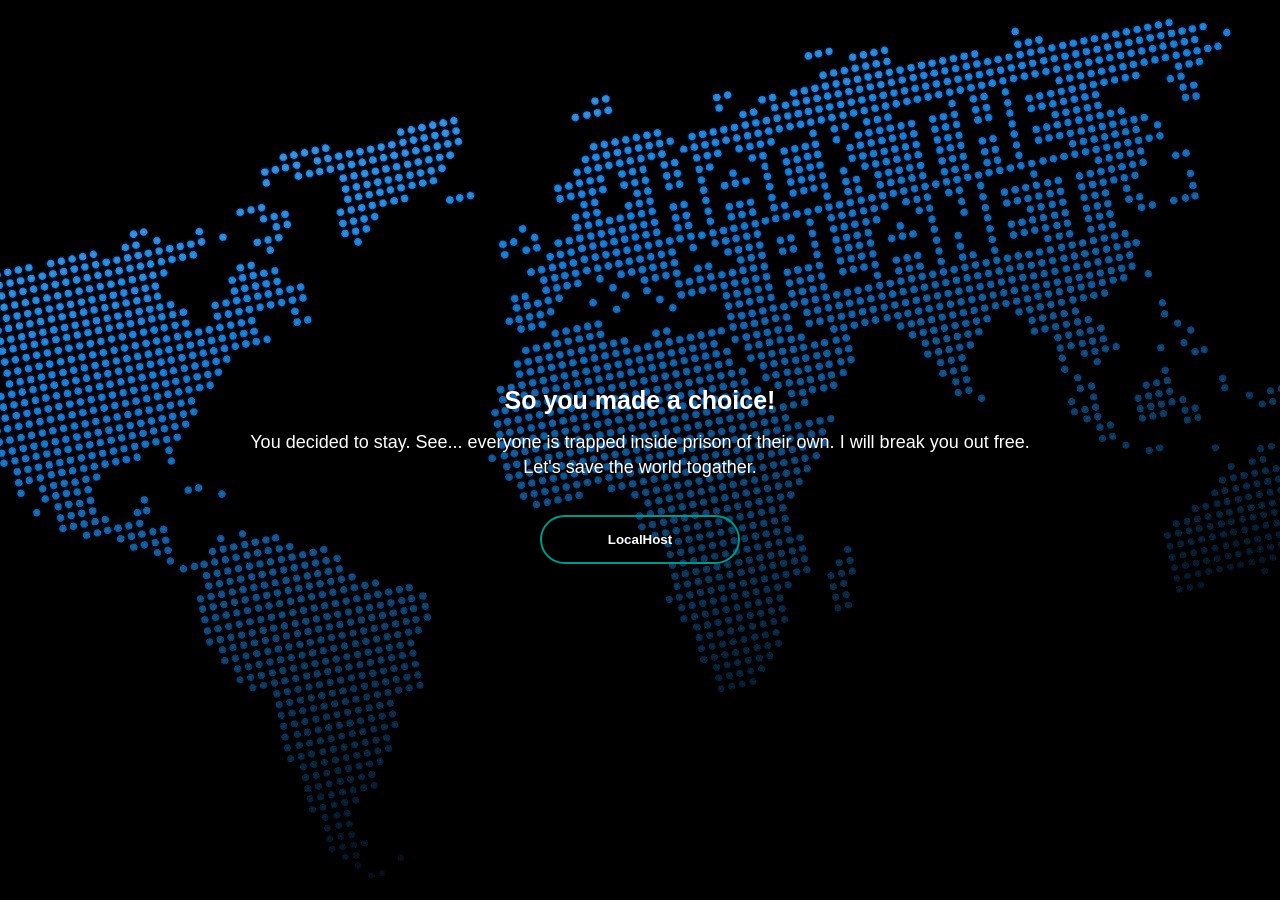
<file: one.html>
<html>
<head>
	<title>red pill</title>
	<link rel="stylesheet" href="style.css">
</head>
<body>
    <div class="banner1"></div>
    <div class="heading1">
        <h1>So you made a choice!</h1>
            <p>You decided to stay. See... everyone is trapped inside prison of their own. I will break you out free. <br>Let's save the world togather.</p>
    <div>
        <button type="button" onclick="window.location.href='index.html';" ><span></span>LocalHost</button>
    </body>
</file>
<file: style.css>
* {
  margin: 0;
  padding: 0;
  font-family: sans-serif;
}

.banner {
  width: 100vw;
  height: 100vh;
  background-image: url(base.jpg);
  background-size: cover;
  background-position: center;
  background-attachment: fixed;
}

.banner1 {
  width: 100vw;
  height: 100vh;
  background-image: url(planet.jpg);
  background-size: cover;
  background-position: center;
  background-attachment: fixed;
}

.banner2 {
  width: 100vw;
  height: 100vh;
  background-image: url(darkwave.png);
  background-size: cover;
  background-position: center;
  background-attachment: fixed;
}

.base {
  width: 85%;
  margin: auto;
  padding: 35px 0;
  display: flex;
  align-items: center;
  justify-content: space-between;
}

.logo {
  width: 120px;
  cursor: pointer;
}

.base ul li {
  list-style: none;
  display: inline-block;
  margin: 0 20px;
  position: relative;
}

.base ul li a {
  text-decoration: none;
  color: #fff;
  text-transform: uppercase;
}

.base ul li::after {
  content: '';
  height: 3px;
  width: 0;
  background: #009688;
  position: absolute;
  left: 0;
  bottom: -5px;
  transition: 0.5s;
}

.base ul li:hover::after {
  width: 100%;
}

.heading {
  width: 100%;
  position: absolute;
  top: 50%;
  transform: translateY(-50%);
  text-align: center;
  color: #fff;
}

.heading h1 {
  font-size: 70px;
  margin-top: 70px;
}

.heading p {
  margin: 15px auto;
  font-size: 18px;
  font-weight: 100;
  line-height: 25px;
}

.heading1 {
  width: 100%;
  position: absolute;
  top: 50%;
  transform: translateY(-50%);
  text-align: center;
  color: #fff;
}

.heading1 h1 {
  font-size: 25px;
  margin-top: 70px;
}

.heading1 p {
  margin: 15px auto;
  font-size: 18px;
  font-weight: 100;
  line-height: 25px;
}

button {
  width: 200px;
  padding: 15px 0;
  text-align: center;
  margin: 20px 10px;
  border-radius: 25px;
  font-weight: bold;
  border: 2px solid #009688;
  background: transparent;
  color: #fff;
  cursor: pointer;
  position: relative;
  overflow: hidden;
}

span {
  background: #009688;
  height: 100%;
  width: 0;
  border-radius: 25px;
  position: absolute;
  left: 0;
  bottom: 0;
  z-index: -1;
  transition: 0.5s;
}

button:hover span {
  width: 100%;
}

button:hover {
  border: none;
}

/* 🎵 Music Scroll Box (compact and clean) */
.music-scroll {
  position: absolute;
  top: 60%;
  left: 50%;
  transform: translateX(-50%);
  width: 80vw;
  max-height: 35vh;
  overflow-y: auto;
  padding: 20px;
  background-color: rgba(0, 0, 0, 0.3);
  border: 1px solid #009688;
  border-radius: 12px;
  box-shadow: 0 0 10px #00968833;
  backdrop-filter: blur(5px);
  scroll-behavior: smooth;
}

.music-scroll::-webkit-scrollbar {
  width: 6px;
}

.music-scroll::-webkit-scrollbar-thumb {
  background-color: #009688;
  border-radius: 3px;
}

.music-scroll h2 {
  color: #00ffc3;
  font-size: 22px;
  margin-top: 20px;
  text-align: center;
  border-bottom: 1px solid #00ffc355;
  padding-bottom: 5px;
}

.music-scroll p {
  text-align: center;
  color: #fff;
  font-size: 16px;
  margin-top: 10px;
  font-weight: 400;
}

.music-scroll audio {
  display: block;
  margin: 5px auto 20px auto;
}

/* ✅ Highlight currently playing song */
.now-playing {
  color: #00ffcc !important;
  font-weight: bold;
  background-color: rgba(0, 150, 136, 0.1);
  padding: 5px;
  border-radius: 6px;
}

/* 🧠 Fixed header in center */
.fixed-header {
  position: fixed;
  top: 50%;
  left: 50%;
  transform: translate(-50%, -50%);
  text-align: center;
  color: #fff;
  z-index: 999;
  pointer-events: none;
  max-width: 80vw;
  backdrop-filter: blur(4px);
}

.fixed-header h1 {
  font-size: 40px;
  margin-bottom: 10px;
}

.fixed-header p {
  font-size: 16px;
  line-height: 1.5;
  opacity: 0.9;
}
</file>
